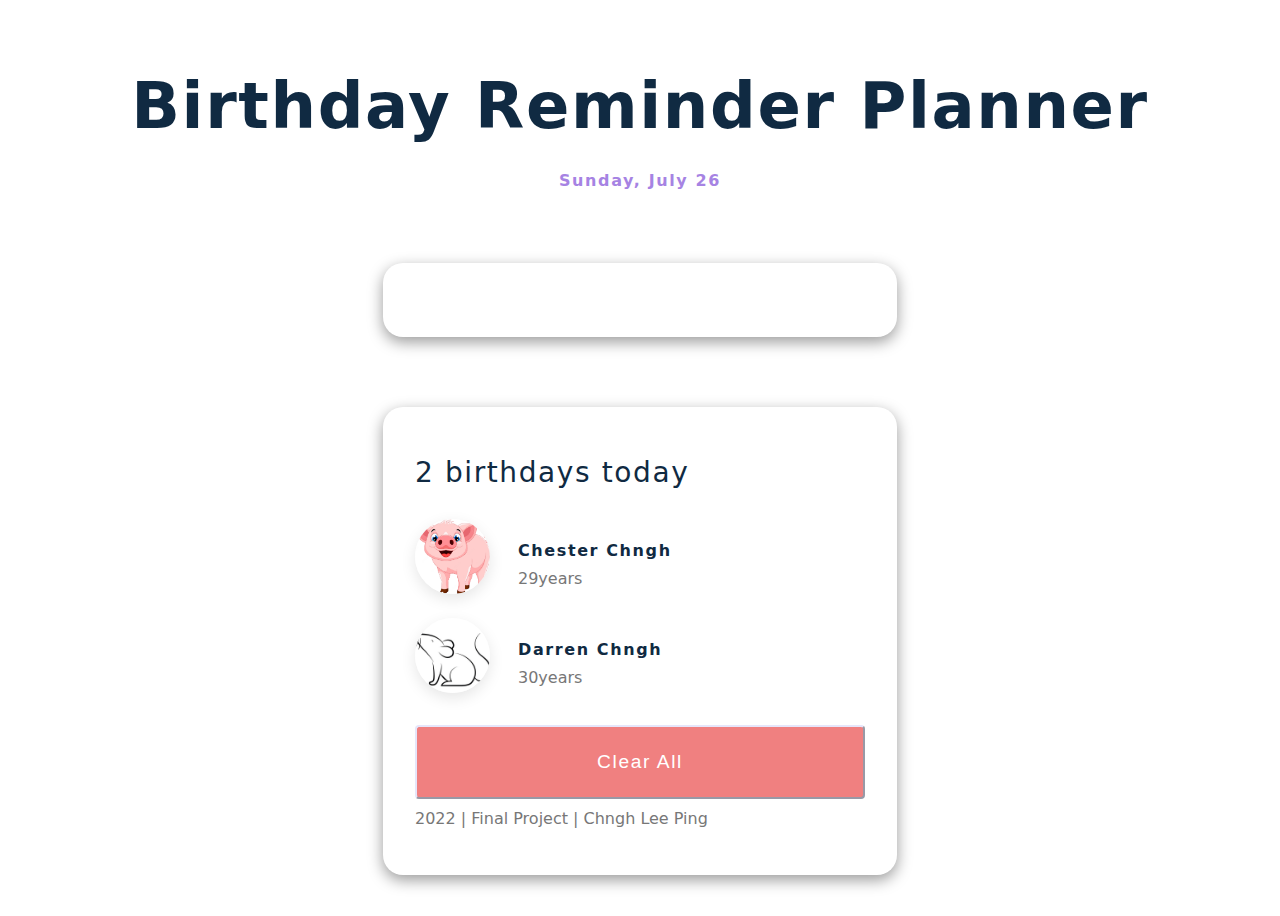
<file: week 6/index.html>
<!DOCTYPE html>
<html lang="en">
    <head>
        <meta charset="UTF-8">
        <meta name="viewport" content="width=device-width, initial-scale=1.0">
        <title>Birthday Reminder</title>
        <link rel="stylesheet" href="styles/main.css">       
    </head>
    <body onload="loadData()">
        <main>
            <h1>Birthday Reminder Planner</h1>
            <h4 id="heading"></h4>
            <div class="container">
                <h2 id="Data"></h2>
            </div>
            <section class="container">
                <h3 id= "noOfBirthday"></h3>
                <div id="people"></div>
                <button onClick="clearAll()">clear all</button>
                <p> 2022 | Final Project | Chngh Lee Ping </p>
            </section>

            <script src="task.js"></script>
        </main>
    </body>
</html>
</file>
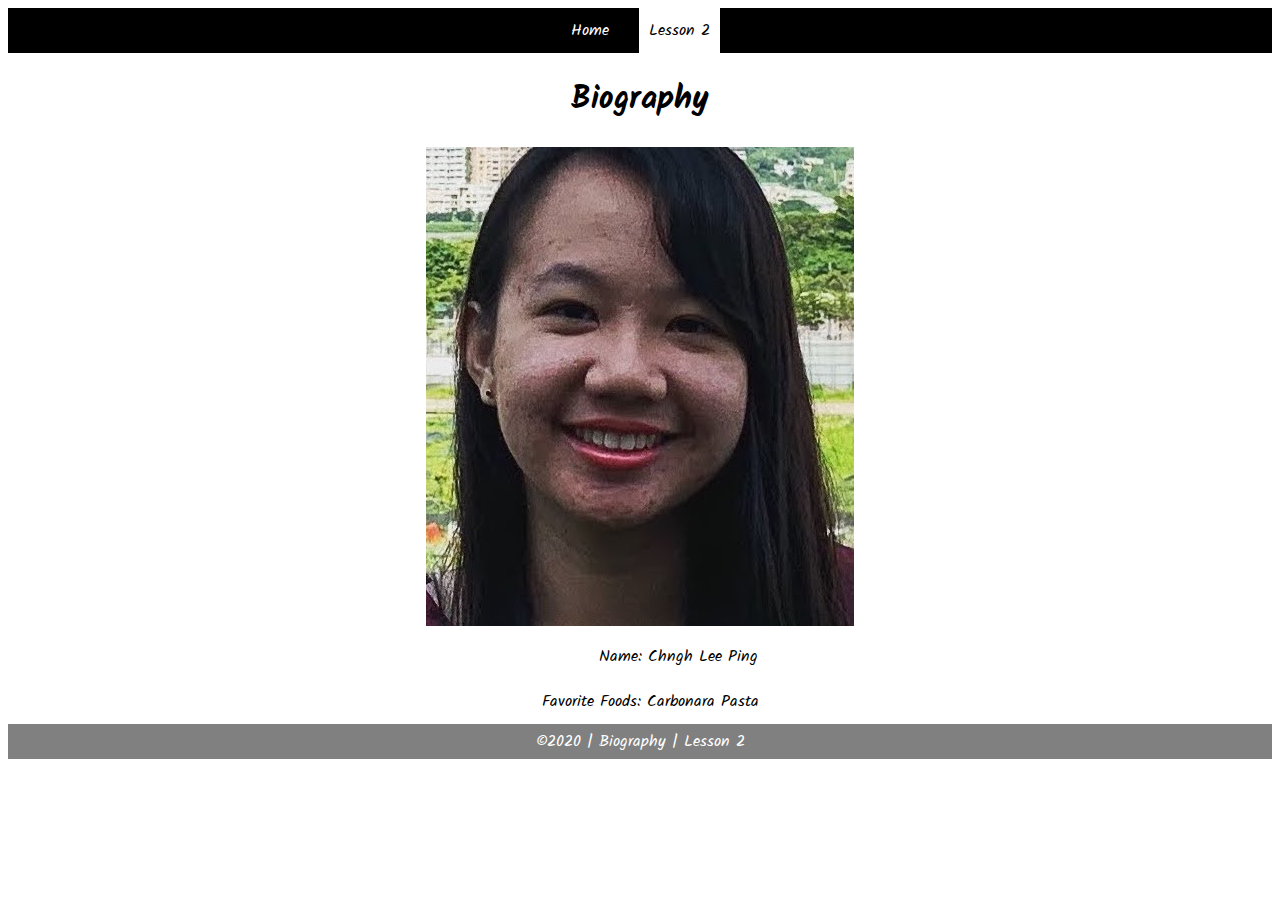
<file: week 2/task2.html>
<!DOCTYPE html>
<html lang="en">

<head>
    <meta charset="UTF-8">
    <meta name="viewport" content="width=device-width, initial-scale=1.0">
    <meta http-equiv="X-UA-Compatible" content="ie=edge">
    <title>Biography | Lesson 2</title>
    <link href="https://fonts.googleapis.com/css?family=Kalam&display=swap" rel="stylesheet">
    <link rel="stylesheet" href="styles/main.css">
</head>

<body>
    <nav>
        <ul id="menu">
            <li><a id="toggleMenu">&equiv;</a></li>
            <li><a href="#">Home</a></li>
            <li><a href="#" class="active">Lesson 2</a></li>
        </ul>
    </nav>
    <header>
        <h1>Biography</h1>
        <img src="images/placeholder.png" alt="Photo">
    </header>
    <main>
        <section>
            <div>
                <label>Name:</label>
                <span id="name"></span>
            </div>
            <div>
                <label>Favorite Foods:</label>
                <span id="food"></span>
            </div>
        </section>
    </main>
    <footer>
        &copy;<span id="year"></span> | Biography | Lesson 2
    </footer>
    <script src="scripts/main.js"></script>
    <script src="scripts/task2.js"></script>
</body>

</html>
</file>
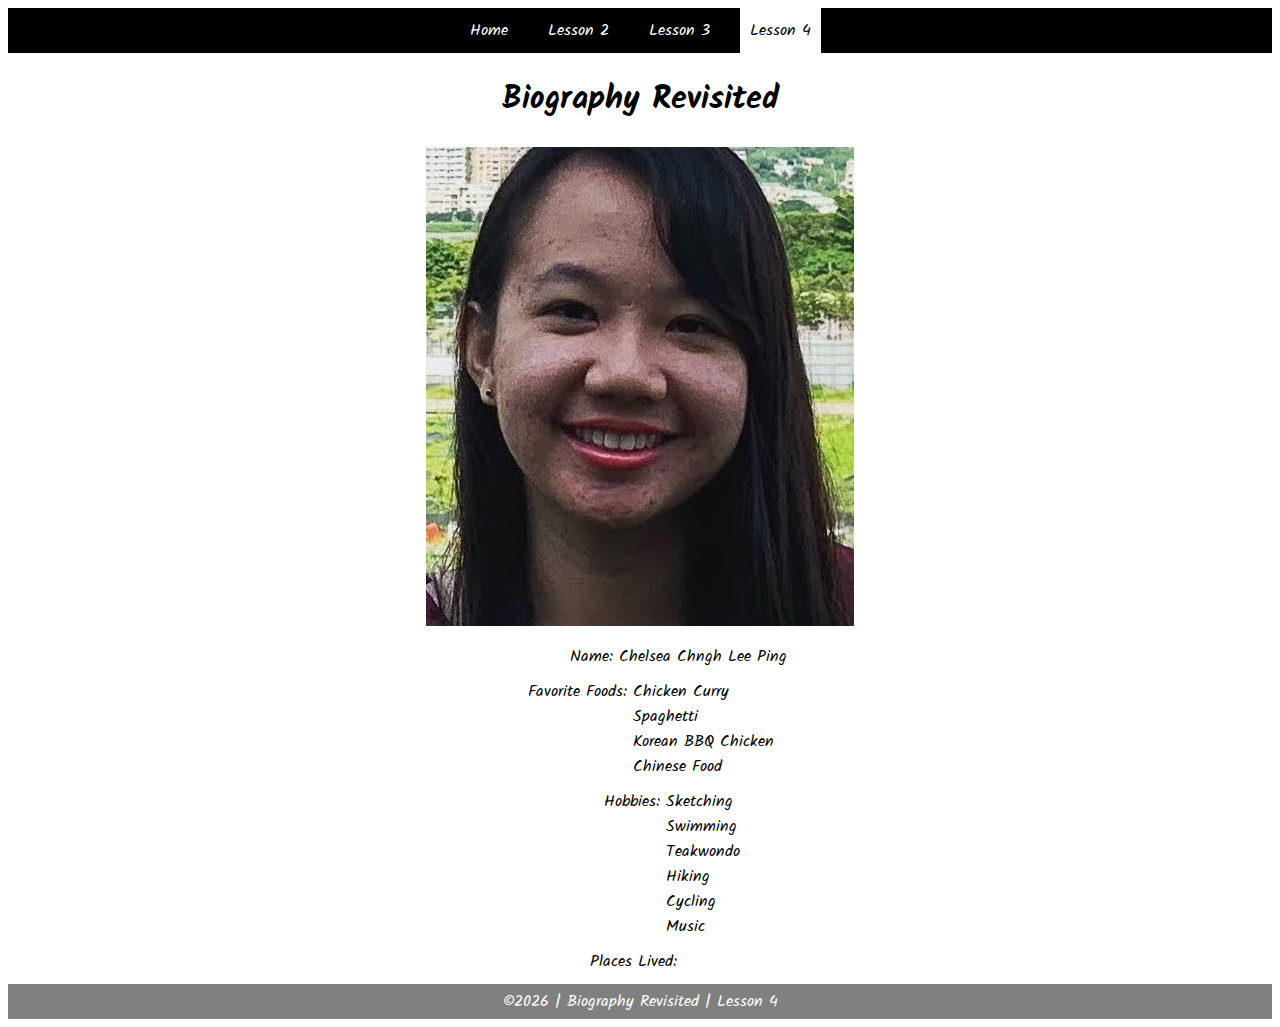
<file: week 4/task4.html>
<!DOCTYPE html>
<html lang="en">

<head>
	<meta charset="UTF-8">
	<meta name="viewport" content="width=device-width, initial-scale=1.0">
	<meta http-equiv="X-UA-Compatible" content="ie=edge">
	<title>CSE 121b: Week 04 | Sample Solution</title>
	<link href="https://fonts.googleapis.com/css?family=Kalam&display=swap" rel="stylesheet">
	<link rel="stylesheet" href="styles/main.css">
</head>

<body>
    <nav>
        <ul id="menu">
            <li><a id="toggleMenu">&equiv;</a></li>
            <li><a href="#">Home</a></li>
            <li><a href="#">Lesson 2</a></li>
            <li><a href="#">Lesson 3</a></li>
            <li><a href="#" class="active">Lesson 4</a></li>
        </ul>
    </nav>
    <header>
        <h1>Biography Revisited</h1>
        <img id="photo" src="images/me.jpg" alt="Photo">
    </header>
    <main>
        <section>
            <div>
                <label>Name:</label>
                <span id="name"></span>
            </div>
            <div>
                <label>Favorite Foods:</label>
                <ul id="favorite-foods"></ul>
            </div>
            <div>
                <label>Hobbies:</label>
                <ul id="hobbies"></ul>
            </div>
            <div>
                <label>Places Lived:</label>
                <dl id="places-lived"></dl>
            </div>
        </section>
    </main>
	<footer>
        &copy;<span id="year"></span> | Biography Revisited | Lesson 4
    </footer>
    <script src="scripts/main.js"></script>
    <script src="scripts/task4.js"></script>
</body>

</html>
</file>
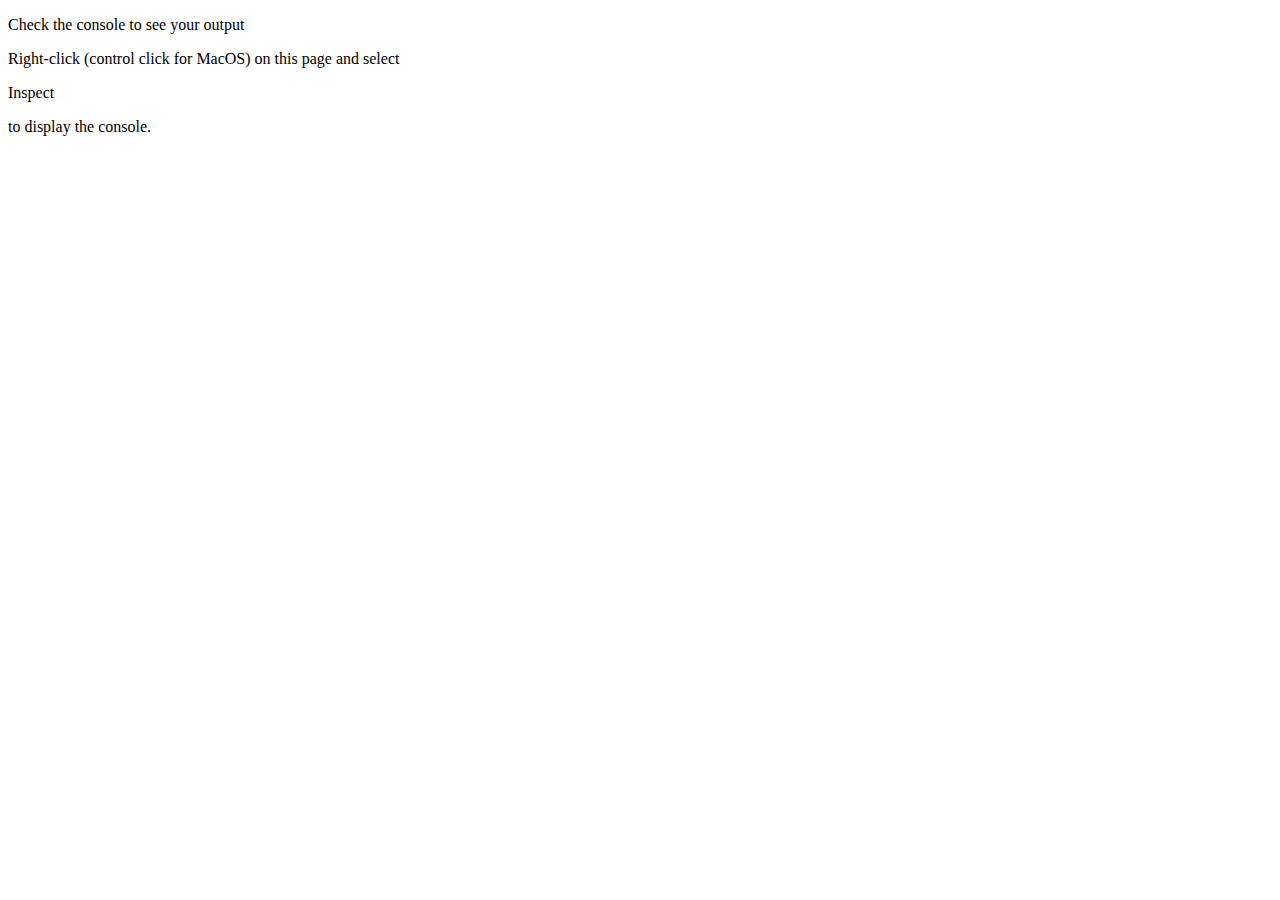
<file: week 1/stepwise_debugging/hello.html>
<!DOCTYPE html>
<html lang="en">
<head>
    <meta charset="UTF-8">  
    <meta name="description" content="A page used to try step-wise debugging for the first time.">
  	<meta name="author" content="Lee Barney">
    <meta name="viewport" content="width=device-width, initial-scale=1.0">
    <title>A Simple Example</title>
</head>
<body>
    <p>Check the console to see your output</p>
    <p>Right-click (control click for MacOS) on this page and select </p>
    <p>Inspect</p>
    <p>to display the console.</p>
    <script src="learning.js"></script>
</body>
</html>
</file>
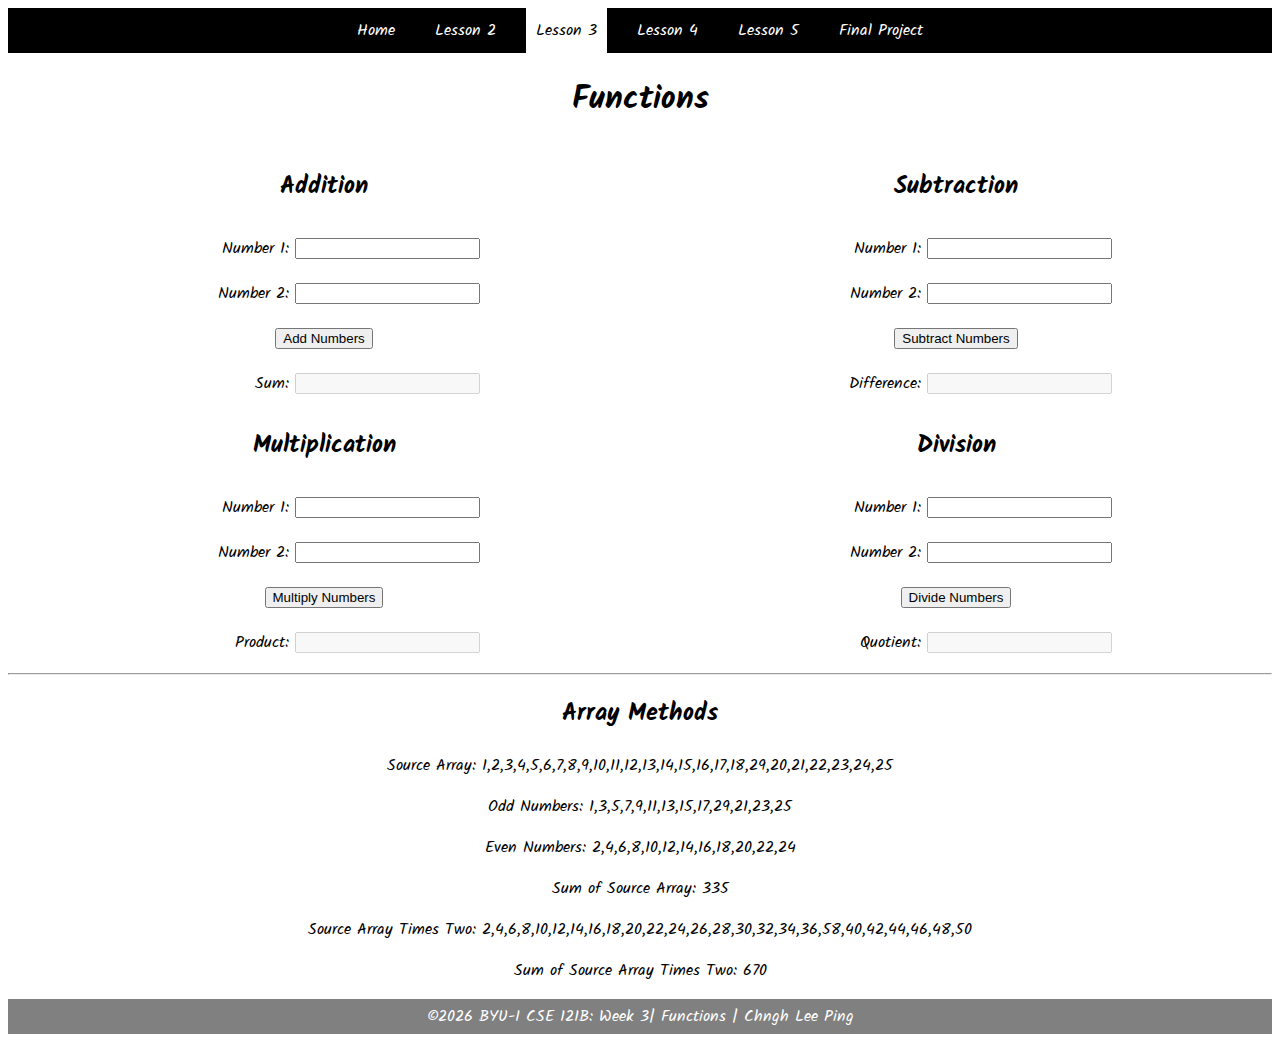
<file: week 3/week03/task3.html>
<!DOCTYPE html>
<html lang="en">

<head>
    <meta charset="UTF-8">
    <meta name="viewport" content="width=device-width, initial-scale=1.0">
    <meta http-equiv="X-UA-Compatible" content="ie=edge">
    <title>CSE 121b: Week 03 | Chngh Lee Ping's Solution</title>
    <link href="https://fonts.googleapis.com/css?family=Kalam&display=swap" rel="stylesheet">
    <link rel="stylesheet" href="styles/main.css">
</head>

<body>
    <nav>
        <ul id="menu">
            <li><a id="toggleMenu">&equiv;</a></li>
            <li><a href="../../week 1/hello.html">Home</a></li>
            <li><a href="../../week 2/task2.html">Lesson 2</a></li>
            <li><a href="#" class="active">Lesson 3</a></li>
            <li><a hred="../..week 4/week 4/task4.html">Lesson 4</a></li>
            <li><a hred="../..week 4/week 5/task4.html">Lesson 5</a></li>
            <li><a hred="../..week 4/week 6/task4.html">Final Project</a></li>
        </ul>
    </nav>
    <header>
        <h1>Functions</h1>
    </header>
    <main>
        <section id="functions">
            <article>
                <h2>Addition</h2>
                <div>
                    <label for="addend1">Number 1:</label>
                    <input type="text" id="addend1" name="addend1">
                </div>
                <div>
                    <label for="addend2">Number 2:</label>
                    <input type="text" id="addend2" name="addend2">
                </div>
                <div>
                    <input type="button" id="addNumbers" value="Add Numbers">
                </div>
                <div>
                    <label for="sum">Sum:</label>
                    <input type="text" id="sum" name="sum" disabled>
                </div>
            </article>
            <article>
                <h2>Subtraction</h2>
                <div>
                    <label for="minuend">Number 1:</label>
                    <input type="text" id="minuend" name="minuend">
                </div>
                <div>
                    <label for="subtrahend">Number 2:</label>
                    <input type="text" id="subtrahend" name="subtrahend">
                </div>
                <div>
                    <input type="button" id="subtractNumbers" value="Subtract Numbers">
                </div>
                <div>
                    <label for="difference">Difference:</label>
                    <input type="text" id="difference" name="difference" disabled>
                </div>
            </article>
            <article>
                <h2>Multiplication</h2>
                <div>
                    <label for="factor1">Number 1:</label>
                    <input type="text" id="factor1" name="factor1">
                </div>
                <div>
                    <label for="factor2">Number 2:</label>
                    <input type="text" id="factor2" name="factor2">
                </div>
                <div>
                    <input type="button" id="multiplyNumbers" value="Multiply Numbers">
                </div>
                <div>
                    <label for="product">Product:</label>
                    <input type="text" id="product" name="product" disabled>
                </div>
            </article>
            <article>
                <h2>Division</h2>
                <div>
                    <label for="dividend">Number 1:</label>
                    <input type="text" id="dividend" name="dividend">
                </div>
                <div>
                    <label for="divisor">Number 2:</label>
                    <input type="text" id="divisor" name="divisor">
                </div>
                <div>
                    <input type="button" id="divideNumbers" value="Divide Numbers">
                </div>
                <div>
                    <label for="quotient">Quotient:</label>
                    <input type="text" id="quotient" name="quotient" disabled>
                </div>
            </article>
        </section>
        <hr>
        <section>
            <h2>Array Methods</h2>
            <p>
                Source Array: <span id="array"></span>
            </p>
            <p>
                Odd Numbers: <span id="odds"></span>
            </p>
            <p>
                Even Numbers: <span id="evens"></span>
            </p>
            <p>
                Sum of Source Array: <span id="sumOfArray"></span>
            </p>
            <p>
                Source Array Times Two: <span id="multiplied"></span>
            </p>
            <p>
                Sum of Source Array Times Two: <span id="sumOfMultiplied"></span>
            </p>
        </section>
    </main>
    <footer>
        &copy;<span id="year"></span> BYU-I CSE 121B: Week 3| Functions | Chngh Lee Ping
    </footer>
    <script src="scripts/main.js"></script>
    <script src="scripts/task3.js"></script>
</body>

</html>
</file>
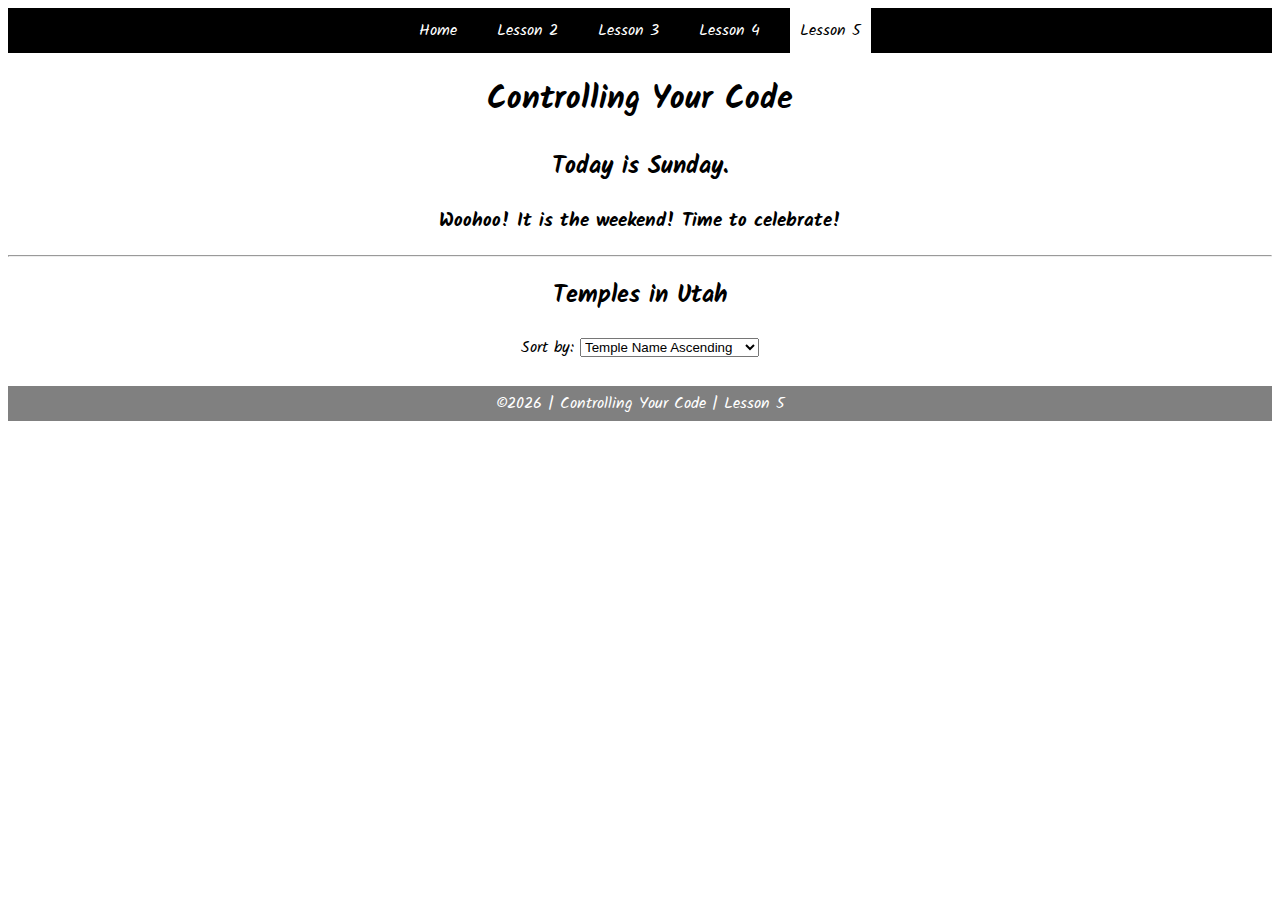
<file: week 5/student_files/task5.html>
<!DOCTYPE html>
<html lang="en">

<head>
    <meta charset="UTF-8">
    <meta name="viewport" content="width=device-width, initial-scale=1.0">
    <meta http-equiv="X-UA-Compatible" content="ie=edge">
    <title>CSE 121b: Week 05 | Sample Solution</title>
    <link href="https://fonts.googleapis.com/css?family=Kalam&display=swap" rel="stylesheet">
    <link rel="stylesheet" href="styles/main.css">
</head>

<body>
    <nav>
        <ul id="menu">
            <li><a id="toggleMenu">&equiv;</a></li>
            <li><a href="#">Home</a></li>
            <li><a href="#">Lesson 2</a></li>
            <li><a href="#">Lesson 3</a></li>
            <li><a href="#">Lesson 4</a></li>
            <li><a href="#" class="active">Lesson 5</a></li>
        </ul>
    </nav>
    <header>
        <h1>Controlling Your Code</h1>
    </header>
    <main>
        <section>
            <h2>
                Today is <span id="message2"></span>.
            </h2>
            <h3>
                <span id="message1"></span>
            </h3>
        </section>
        <hr>
        <section>
            <h2>Temples in Utah</h2>
            <p>
                Sort by: 
                <select id="sortBy">
                    <option value="templeNameAscending">Temple Name Ascending</option>
                    <option value="templeNameDescending">Temple Name Descending</option>
                </select>
            </p>
            <div id="temples">
            </div>
        </section>
    </main>
    <footer>
        &copy;<span id="year"></span> | Controlling Your Code | Lesson 5
    </footer>
    <script src="scripts/main.js"></script>
    <script src="scripts/task5.js"></script>
</body>

</html>
</file>
<file: week 6/styles/main.css>
*,
 ::after
 ::before {
    margin: 0;
    padding: 0;
    box-sizing: border-box;
    font-family: Menlo, monospace;
}
body{
    font-family: system-ui, -apple-system, BlinkMacSystemFont, 'Segoe UI', Roboto, Oxygen, Ubuntu, Cantarell, 'Open Sans', 'Helvetica Neue', sans-serif;
    background: hsl(210, 22% 49%);
    color: hsl(209, 61%, 16%);
    line-height: 1.5;
    font-size: 0.875rem;
}
ul {
    list-style-type: none;
}
a {
    text-decoration: none;
}
h1,
h2,
h3,
h4 {
    letter-spacing: 0.1rem;
    text-transform: capitalize;
    line-height: 1.25;
    margin-bottom: 0.875rem;
}
h1 {
    font-size: 3rem;
}
h2 {
    font-size: 1.25rem;
}
h3 {
    font-size: 1.25rem;
}
h4 {
    font-size: 0.875rem;
}
p {
    margin-bottom: 1.25rem;
    color: hsl(210, 22% 49%);
}
#root {
    background: rgb(216, 216, 234);
    height: 100vh;
    display: flex;
    justify-content: center;
    align-items: center;
}
@media screen and (min-width: 800px) {
    h1 {
      font-size: 4rem;
    }
    h2 {
      font-size: 2.0rem;
    }
    h3 {
      font-size: 1.75rem;
    }
    h4 {
      font-size: 1rem;
    }
    body {
      font-size: 1rem;
    }
    h1,
    h2,
    h3,
    h4 {
      line-height: 1;
    }
}
.section {
    width: 90vw;
    margin: 0 auto;
    max-width: 1170px;
}
@media screen and (min-width: 992px) {
    .section {
      width: 95vw;
    }
}
main {
    min-height: 100vh;
    display: flex;
    flex-direction: column;
    justify-content: center;
    align-items: center;
    }
  
  #heading {
    color: #A683E3;
    text-align: center;
  }

.container {
    width: 90vw;
    margin: 60px 0 10px 0;
    max-width: 450px;
    background: #fff;
    border-radius: 1.25rem;
    padding: 1.5rem 2rem;
    box-shadow: 0 5px 15px rgba(0, 0, 0, 0.4);
}
.container h3 {
    font-weight: normal;
    text-transform: none;
    margin-bottom: 2rem;
}
.title {
    margin-bottom: 12px;
}

.container button {
    color: #fff;
    display: block;
    width: 100%;
    border-color: lavender;
    background: lightcoral;
    margin: 2rem auto 0 auto;
    text-transform: capitalize;
    font-size: 1.2rem;
    padding: 01.5rem 0;
    letter-spacing: 0.1rem;
    border-radius: 0.25rem;
    cursor: pointer;
}
.container button:hover {
    background: hsl(211, 21%, 55%);
}

.person {
    display: grid;
    grid-template-columns: auto 1fr;
    column-gap: 01.75rem;
    margin-bottom: 1.5rem;
    align-items: center;
}
        
.person img {
    width: 75px;
    height: 75px;
    border-radius: 50%;
    object-fit: cover;
    box-shadow: 0 5px 15px rgba(0, 0, 0, 0.1);
}
.person h4 {
    margin-bottom: 0.35rem;
  }
  .person p {
    margin-bottom: 0;
  }
    
    p {
        margin-top: 8px;
        color: #777;

    }
</file>
<file: week 2/styles/main.css>
/* HTML Selectors */
body {
    font-family: 'Kalam', cursive;
}

div {
    margin: 10px;
    text-align: center;
}

footer {
    background-color: gray;
    color: white;
    padding: 5px;
    text-align: center;
}

header {
    margin: auto;
    text-align: center;
}

label {
    display: inline-block;
    min-width: 120px;
    text-align: right;
}

main {
    display: flex;
    justify-content: center;
}

nav {
    background-color: black;
    color: white;
}

nav ul {
    display: flex;
    flex-direction: column;
    justify-content: center;
    align-content: space-around;
    margin: 0;
    padding: 0;
}

nav ul li:first-child {
    display: block;
}

nav ul li {
    display: none;
    list-style: none;
    margin: 10px;
}

nav ul li a {
    color: white;
    display: block;
    padding: 10px;
    text-decoration: none;
}
nav ul li a:hover {
    background-color: #efefef;
    color: black;
}

section {
    display: flex;
    flex-direction: column;
    align-items: center;
}

/* Class Selectors */
.active {
    background-color: white;
    color: black;
}

.open li {
    display: block;
}

/* ID Selectors */

/* Media Queries */
@media only screen and (min-width: 32.5em) {
    nav ul {
        flex-direction: row;
    }
    
    nav ul li:first-child {
        display: none;
    }

    nav ul li {
        display: inline;
        margin: 0 10px;
    }
}
</file>
<file: week 4/styles/main.css>
/* HTML Selectors */
body {
    font-family: 'Kalam', cursive;
}

div {
    margin: 10px;
    text-align: center;
}

footer {
    background-color: gray;
    color: white;
    padding: 5px;
    text-align: center;
}

header {
    margin: auto;
    text-align: center;
}

label {
    display: inline-block;
    min-width: 120px;
    text-align: right;
}

nav {
    background-color: black;
    color: white;
}

nav ul {
    display: flex;
    flex-direction: column;
    justify-content: center;
    align-content: space-around;
    margin: 0;
    padding: 0;
}

nav ul li:first-child {
    display: block;
}

nav ul li {
    display: none;
    list-style: none;
    margin: 10px;
}

nav ul li a {
    color: white;
    display: block;
    padding: 10px;
    text-decoration: none;
}
nav ul li a:hover {
    background-color: #efefef;
    color: black;
}

/* Class Selectors */
.active {
    background-color: white;
    color: black;
}

.open li {
    display: block;
}

/* ID Selectors */
#favorite-foods, #hobbies, #places-lived {
    margin: 0;
    padding: 0;
    list-style: none;
    display: inline-block;
    text-align: left;
    vertical-align: top;
}

/* Media Queries */
@media only screen and (min-width: 32.5em) {
    nav ul {
        flex-direction: row;
    }
    
    nav ul li:first-child {
        display: none;
    }

    nav ul li {
        display: inline;
        margin: 0 10px;
    }
}
</file>
<file: week 3/week03/styles/main.css>
/* HTML Selectors */
article {
    display: flex;
    flex-direction: column;
    align-items: center;
}

body {
    font-family: 'Kalam', cursive;
}

div {
    margin: 10px;
    text-align: center;
}

footer {
    background-color: gray;
    color: white;
    padding: 5px;
    text-align: center;
}

header {
    margin: auto;
    text-align: center;
}

label {
    display: inline-block;
    min-width: 120px;
    text-align: right;
}

nav {
    background-color: black;
    color: white;
}

nav ul {
    display: flex;
    flex-direction: column;
    justify-content: center;
    align-content: space-around;
    margin: 0;
    padding: 0;
}

nav ul li:first-child {
    display: block;
}

nav ul li {
    display: none;
    list-style: none;
    margin: 10px;
}

nav ul li a {
    color: white;
    display: block;
    padding: 10px;
    text-decoration: none;
}
nav ul li a:hover {
    background-color: #efefef;
    color: black;
}

section {
    text-align: center;
}


/* Class Selectors */
.active {
    background-color: white;
    color: black;
}

.open li {
    display: block;
}

/* ID Selectors */
#functions {
    display: grid;
    grid-template-columns: 1fr;
}

/* media queries */
@media only screen and (min-width: 32.5em) {
    nav ul {
        flex-direction: row;
    }
    
    nav ul li:first-child {
        display: none;
    }

    nav ul li {
        display: inline;
        margin: 0 10px;
    }

    #functions {
        grid-template-columns: 1fr 1fr;
    }
}
</file>
<file: week 5/student_files/styles/main.css>
/* HTML Selectors */
article {
    margin: 10px;
}

body {
    font-family: 'Kalam', cursive;
}

div {
    margin: 10px;
    text-align: center;
}

footer {
    background-color: gray;
    color: white;
    padding: 5px;
    text-align: center;
}

header {
    margin: auto;
    text-align: center;
}

img {
    width: 80%;
}

label {
    display: inline-block;
    min-width: 120px;
    text-align: right;
}

main {
    text-align: center;
}

nav {
    background-color: black;
    color: white;
}

nav ul {
    display: flex;
    flex-direction: column;
    justify-content: center;
    align-content: space-around;
    margin: 0;
    padding: 0;
}

nav ul li:first-child {
    display: block;
}

nav ul li {
    display: none;
    list-style: none;
    margin: 10px;
}

nav ul li a {
    color: white;
    display: block;
    padding: 10px;
    text-decoration: none;
}
nav ul li a:hover {
    background-color: #efefef;
    color: black;
}

section {
    /* display: flex;
    flex-direction: column;
    align-items: center; */
}


/* Class Selectors */
.active {
    background-color: white;
    color: black;
}

.open li {
    display: block;
}

/* ID Selectors */
#favorite-foods, #hobbies, #places-lived {
    margin: 0;
    padding: 0;
    list-style: none;
    display: inline-block;
    text-align: left;
    vertical-align: top;
}

#temples {
    display: grid;
    grid-template-columns: 1fr;
}

/* Media Queries */
@media only screen and (min-width: 32.5em) {
    nav ul {
        flex-direction: row;
    }
    
    nav ul li:first-child {
        display: none;
    }

    nav ul li {
        display: inline;
        margin: 0 10px;
    }

    #temples {
        grid-template-columns: 1fr 1fr;
    }
}

@media only screen and (min-width: 64em) {
    #temples {
        grid-template-columns: 1fr 1fr 1fr;
    }
}
</file>
